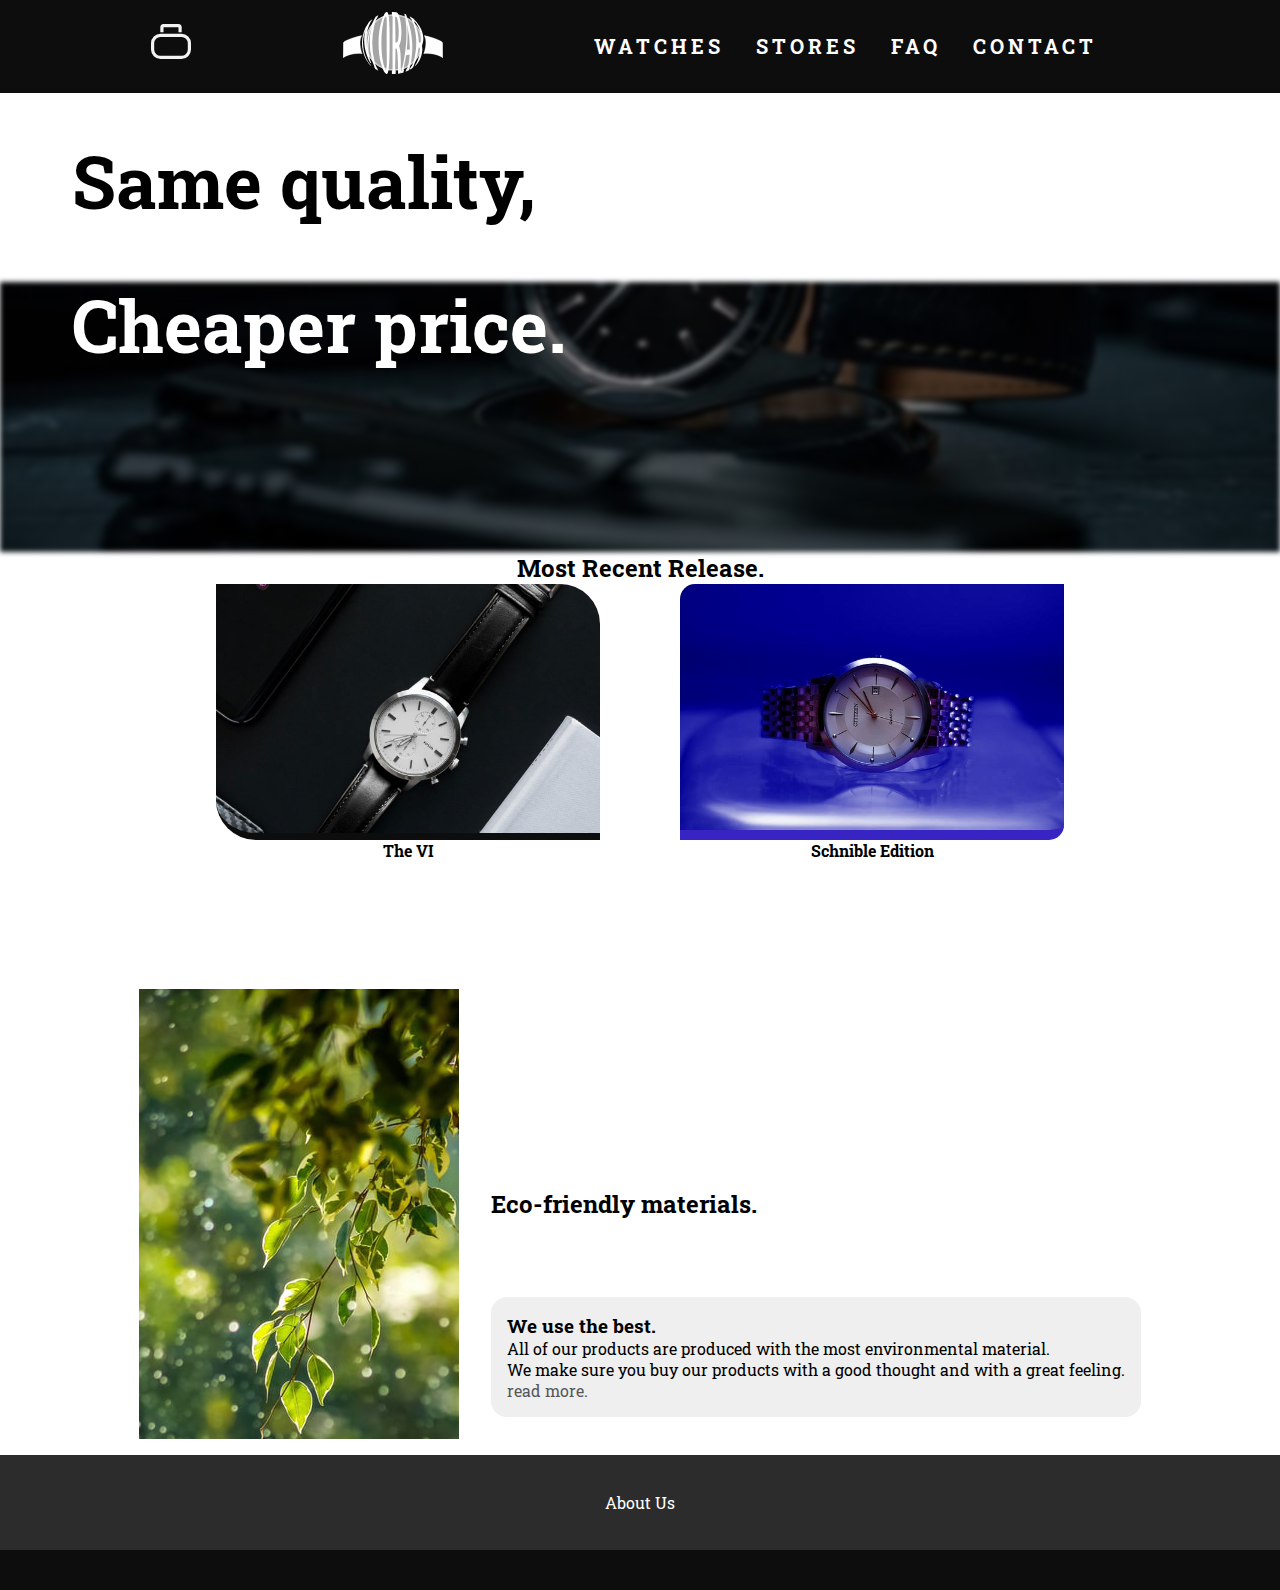
<file: index.html>
<!DOCTYPE html>
<html lang="en">
<head>
    <meta charset="UTF-8">
    <meta name="viewport" content="width=device-width, initial-scale=1.0">
    <meta http-equiv="X-UA-Compatible" content="ie=edge">
    <title>Morar Watches</title> <!-- Ska ändras! -->
    <link rel="stylesheet" href="./css/style.css">
    <style>
        @import url('https://fonts.googleapis.com/css2?family=Montserrat:wght@300;400&family=Noto+Sans&family=Raleway:wght@300&family=Roboto+Slab:wght@300&display=swap');
    </style> <!-- Noto Sans(sans-serif), Raleway(sans-serif), Roboto Slab(serif), Montserrat(sans-serif) -->
    <link rel="icon" href="/img/logo.svg">
</head>
<body>

    <div id="wrapper">
        <nav>
            
            <div><a href="./cart.html"> <h2><img id="shopping_cart" src="/img/shopping_cart_white.svg" alt="Cart"></h2></a></div>

            <a href="./index.html"><div><img class="logo" src="./img/logo.svg" alt="Logo/Home"></div></a>
            
            <div>
                <div class="burger">
                    <div class="line1"></div>
                    <div class="line2"></div>
                    <div class="line3"></div>
                </div>
                <ul class="navLinks">
                    
                    <li><a href="watchlist.html">watches
                        <svg class="linkUnderline" width="130" height="2">
                            <rect width="400" height="100" 
                            style="fill:rgb(255, 255, 255)"></rect></svg>
                    </a></li>

                    <li class="ourStores"><a href="#">stores
                        <svg class="linkUnderline" width="100" height="2">
                            <rect width="400" height="100" 
                            style="fill:rgb(255, 255, 255)"></rect></svg>
                    </a></li>

                    <li><a href="#">FAQ<svg class="linkUnderline" width="50" height="2">
                        <rect width="400" height="100" 
                        style="fill:rgb(255, 255, 255)"></rect></svg>
                    </a></li>

                    <li><a href="#">Contact<svg class="linkUnderline" width="125" height="2"></svg>
                        
                    </a></li>

                </ul>
        
              
            </div>
            
        </nav>
        <main>

            <div id="sect1Hem">
                <article class="art1Hem"><h2 id="sameQuality">Same quality,</h2> <br> <h2 id="cheaperPrice">Cheaper price.</h2></article>
                <div id="art2Hem">You found me!</div>           
                

            </div>
            

            <div class="sect2Hem">  
                <h2>Most Recent Release.</h2>
                <div id="art1_2Hem">
                
                <a href="./thevi.html"><div class="previewCycle"></div></a>

                <div class="theName1"><h4>The VI</h4></div>

                <a href="#"><div class="previewCycle2"></div></a>

                <div class="theName2"><h4>Schnible Edition</h4></div>
                </div>
        </div> 

            <div class="sect3Hem"> <!-- Natur, vatten bild section-->
                <div id="art2_3Hem">
                    
                    <div id="ecoFriendly"></div>                    
                    <div id="ecoH"><h2>Eco-friendly materials.</h2></div>
                    <div id="ecoP"><h3>We use the best.</h3><p>All of our products are produced with the most environmental material.<br> We make sure you buy our products with a good thought and with a great feeling.<br> <a href="#">read more.</a></p></div>
                    </div>

            </div>

        </main>

        <footer>
            <div id="sect1Footer"> <!-- Forsta halvan av footern -->
            <ul>
                <li><a href="#">About Us</a></li>
                <li><a href="#"></a></li>
                <li><a href="#"></a></li>
            </ul>
        </div>
            <div id="sect2Footer"> <!-- Andra halvan av Footer-->
            

            </div>
        </footer>

    </div>

    <script src="js/script.js"></script>

</body>
</html>
</file>
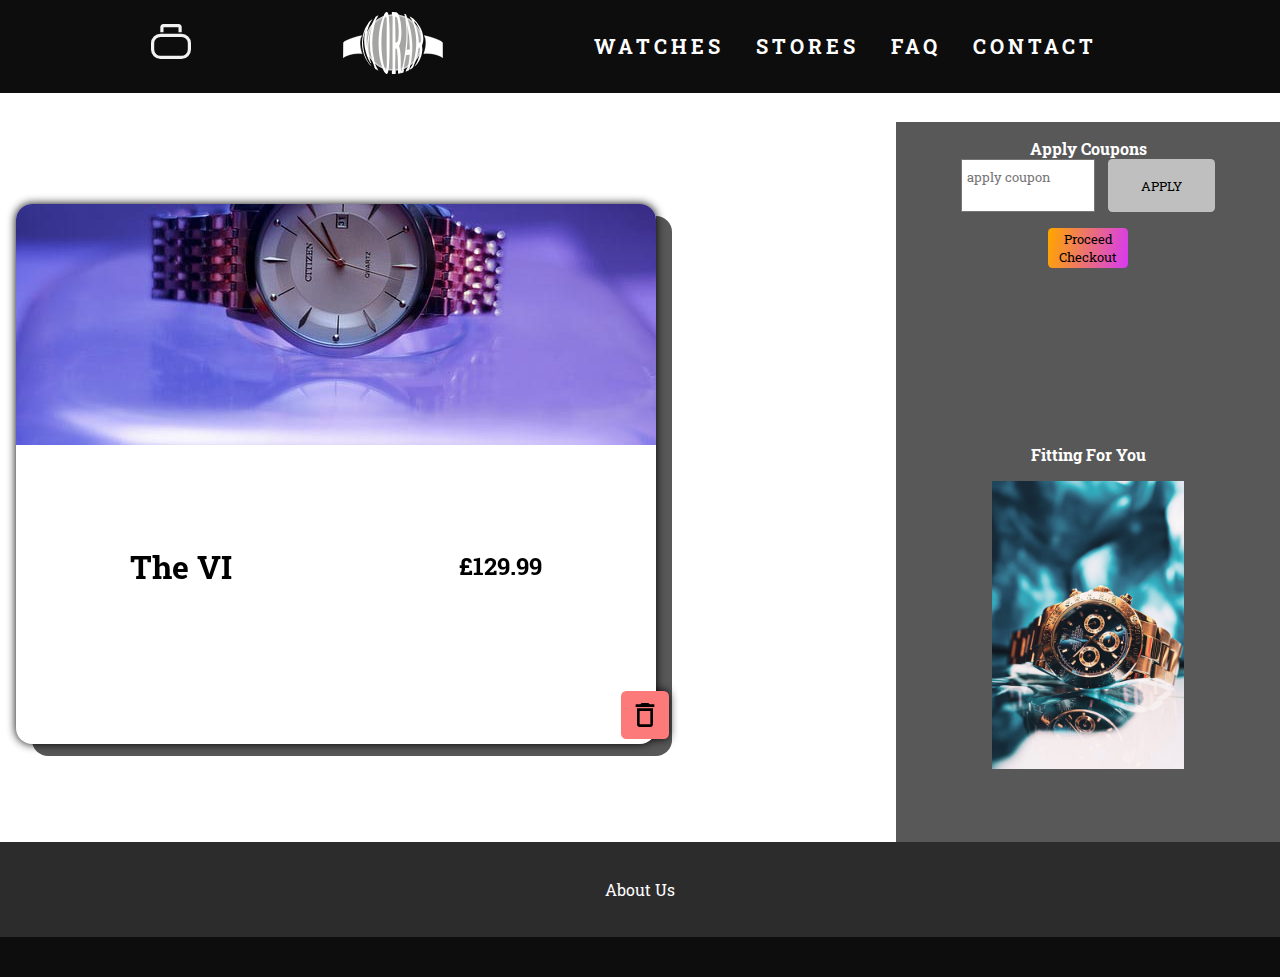
<file: cart.html>
<!DOCTYPE html>
<html lang="en">
<head>
    <meta charset="UTF-8">
    <meta http-equiv="X-UA-Compatible" content="IE=edge">
    <meta name="viewport" content="width=device-width, initial-scale=1.0">
    <title>Morar Watches</title>
    <link rel="stylesheet" href="./css/style.css">
    <style>
        @import url('https://fonts.googleapis.com/css2?family=Montserrat:wght@300;400&family=Noto+Sans&family=Raleway:wght@300&family=Roboto+Slab:wght@300&display=swap');
    </style> <!-- Noto Sans(sans-serif), Raleway(sans-serif), Roboto Slab(serif), Montserrat(sans-serif) -->
    <link rel="icon" href="/img/logo.svg">
</head>
<body>
    <div id="wrapper">
        <nav>
            
            <div><a href="./cart.html"> <h2><img id="shopping_cart" src="/img/shopping_cart_white.svg" alt="Cart"></h2></a></div>

            <a href="./index.html"><div><img class="logo" src="./img/logo.svg" alt="Logo/Home"></div></a>
            
            <div>
                <div class="burger">
                    <div class="line1"></div>
                    <div class="line2"></div>
                    <div class="line3"></div>
                </div>
                <ul class="navLinks">
                    
                    <li><a href="watchlist.html">watches
                        <svg class="linkUnderline" width="130" height="2">
                            <rect width="400" height="100" 
                            style="fill:rgb(255, 255, 255)"></rect></svg>
                    </a></li>

                    <li class="ourStores"><a href="#">stores
                        <svg class="linkUnderline" width="100" height="2">
                            <rect width="400" height="100" 
                            style="fill:rgb(255, 255, 255)"></rect></svg>
                    </a></li>

                    <li><a href="#">FAQ<svg class="linkUnderline" width="50" height="2">
                        <rect width="400" height="100" 
                        style="fill:rgb(255, 255, 255)"></rect></svg>
                    </a></li>

                    <li><a href="#">Contact<svg class="linkUnderline" width="125" height="2"></svg>
                        
                    </a></li>

                </ul>
        
              
            </div>
            
        </nav>
        <main id="mainCart">
                <div class="cartimgboxEmpty"></div>
                <div class="cartimgBox">
                    <div class="cartImg"></div>
                        <div class="cartnamePrice"><h1>The VI</h1><h2>£129.99</h2></div>
                    <div class="cartremoveitemColor">
                        <div class="cartremoveItembox"><img class="cartremoveItem" src="./img/delete_black_24dp.svg" alt="trashcan icon"></div>

                    </div>
                </div>
            
                <div class="boxbreakBox">
                    <svg class="boxbreakSkew" width= "50" height="100">
                        <rect width="50" height="20" 
                        ></rect></svg>

                    <svg class="boxBreak" width="200" height="100">
                    <rect width="300" height="20" 
                    ></rect></svg></div>
                    <div class="cartDescription">
                        <h2>Apply Coupons</h2>
                        <div class="couponBox">
                            <textarea placeholder="apply coupon" rows="1" class="couponsearchBar"></textarea>
                            <button class="couponButton">APPLY</button>
                        </div>
                        <button class="checkoutButton">Proceed Checkout</button>
                        <div class="similarImgs" id="cartsimilarImgs">
                            <h4>Fitting For You</h4>
                            <a href="#"><img src="./img/logan-weaver-jM_xJyX-sPI-unsplash.jpg" alt="Other wristwatch"></a>
                        </div>
                    </div>
            
            </main>

        <footer>
            <div id="sect1Footer"> <!-- Forsta halvan av footern -->
            <ul>
                <li><a href="#">About Us</a></li>
                <li><a href="#"></a></li>
                <li><a href="#"></a></li>
            </ul>
        </div>
            <div id="sect2Footer"> <!-- Andra halvan av Footer-->
            

            </div>
        </footer>

    </div>

    <script src="js/script.js"></script>

</body>
</html>
</file>
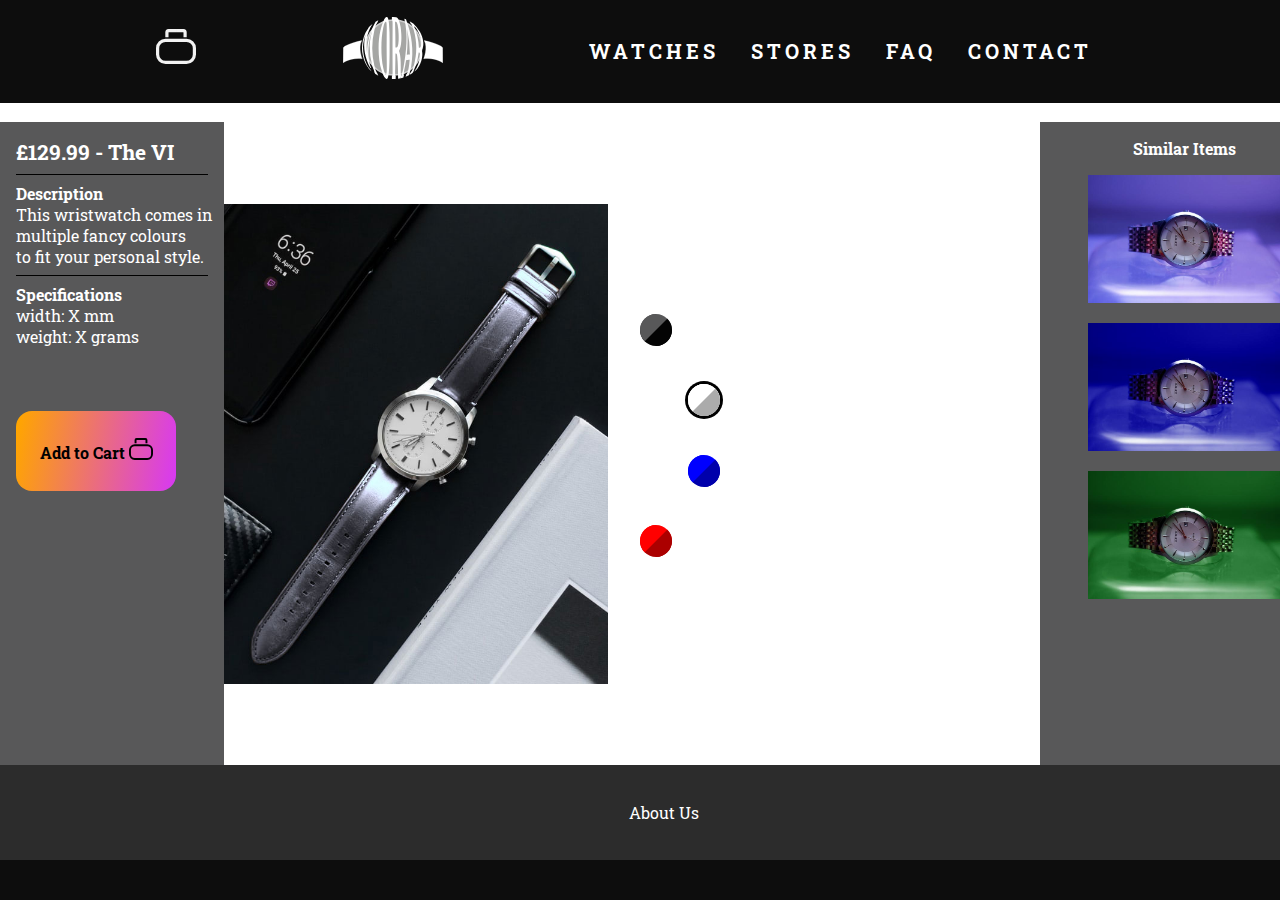
<file: thevi.html>
<!DOCTYPE html>
<html lang="en">
<head>
    <meta charset="UTF-8">
    <meta http-equiv="X-UA-Compatible" content="IE=edge">
    <meta name="viewport" content="width=device-width, initial-scale=1.0">
    <title>Morar Watches</title>
    <link rel="stylesheet" href="../css/style.css">
    <style>
        @import url('https://fonts.googleapis.com/css2?family=Montserrat:wght@300;400&family=Noto+Sans&family=Raleway:wght@300&family=Roboto+Slab:wght@300&display=swap');
    </style> <!-- Noto Sans(sans-serif), Raleway(sans-serif), Roboto Slab(serif), Montserrat(sans-serif) -->
    <link rel="icon" href="/img/logo.svg">
</head>
<body>
    <div id="wrapper">
        <nav>
            
            <div><a href="./cart.html"> <h2><img id="shopping_cart" src="/img/shopping_cart_white.svg" alt="Cart"></h2></a></div>

            <a href="/index.html"><div><img class="logo" src="/img/logo.svg" alt="Logo/Home"></div></a>
            
            <div>
                <div class="burger">
                    <div class="line1"></div>
                    <div class="line2"></div>
                    <div class="line3"></div>
                </div>
                <ul class="navLinks">
                    
                    <li><a href="watchlist.html">watches
                        <svg class="linkUnderline" width="130" height="2">
                            <rect width="400" height="100" 
                            style="fill:rgb(255, 255, 255)"></rect></svg>
                    </a></li>

                    <li class="ourStores"><a href="#">stores
                        <svg class="linkUnderline" width="100" height="2">
                            <rect width="400" height="100" 
                            style="fill:rgb(255, 255, 255)"></rect></svg>
                    </a></li>

                    <li><a href="#">FAQ<svg class="linkUnderline" width="50" height="2">
                        <rect width="400" height="100" 
                        style="fill:rgb(255, 255, 255)"></rect></svg>
                    </a></li>

                    <li><a href="#">Contact<svg class="linkUnderline" width="125" height="2">
                        <rect width="400" height="100" 
                        style="fill:rgb(255, 255, 255)"></rect></svg>
                        
                    </a></li>

                </ul>
        
              
            </div>
            
        </nav> 

        <main id="mainProduct">
            
                

                <div class="productP">

                    <div id="productText">
                    <h4>£129.99 - The VI</h4>
                    <hr>
                    <h5>Description</h5>
                    <p>This wristwatch comes in multiple fancy colours <br> to fit your personal style.</p>
                    <hr>
                    <h5>Specifications</h5>
                    <p>width: X mm</p>
                    <p>weight: X grams</p>
                    <button class="addtocartDesktop">Add to Cart <img class="addtocartImg" src="./img/shopping_cart.svg" alt="add to cart icon"></button>
                    </div>

                    
                    
                </div>    
            <div class="imgBox">
                <h2 id="productH">The VI</h2>
                <img id="productImg" src="/img/rick-muigo-SX9IouL_qOg-unsplash_white.jpg" alt="The wristwatch">
                <div id="colorButtons" style="transform: rotate(0deg);">
                    <div id="blackB" style="box-shadow: 0 0 0 black;"></div>
                        
                    <div id="whiteB" style="box-shadow: 0 0 0px 3px black;"></div>

                    <div id="blueB" style="box-shadow: 0 0 0 black;"></div>

                    <div id="redB" style="box-shadow: 0 0 0 black;"></div>

                    

                </div>
                <button class="addtocartMobile">Add to Cart <img class="addtocartImg" src="./img/shopping_cart.svg" alt="add to cart icon"></button>
            </div>
            <div class="similarImgs">
                <h4>Similar Items</h4>
                <a href="#"><img src="./img/haziq-jb-71_GA1KBf_8-unsplash_purple.jpg" alt="Other wristwatch"></a>
                <a href="#"><img src="./img/haziq-jb-71_GA1KBf_8-unsplash_marine.jpg" alt="Other wristwatch"></a>
                <a href="#"><img src="./img/haziq-jb-71_GA1KBf_8-unsplash_emerald.jpg" alt="Other wristwatch"></a>
            </div>


        </main>

        <footer>
            <div id="sect1Footer"> <!-- Forsta halvan av footern -->
            <ul>
                <li><a href="#">About Us</a></li>
                <li><a href="#"></a></li>
                <li><a href="#"></a></li>
            </ul>
        </div>
            <div id="sect2Footer"> <!-- Andra halvan av Footer-->
            

            </div>
        </footer>

        <script src="../js/script.js"></script>
</div>
</body>
</html>
</file>
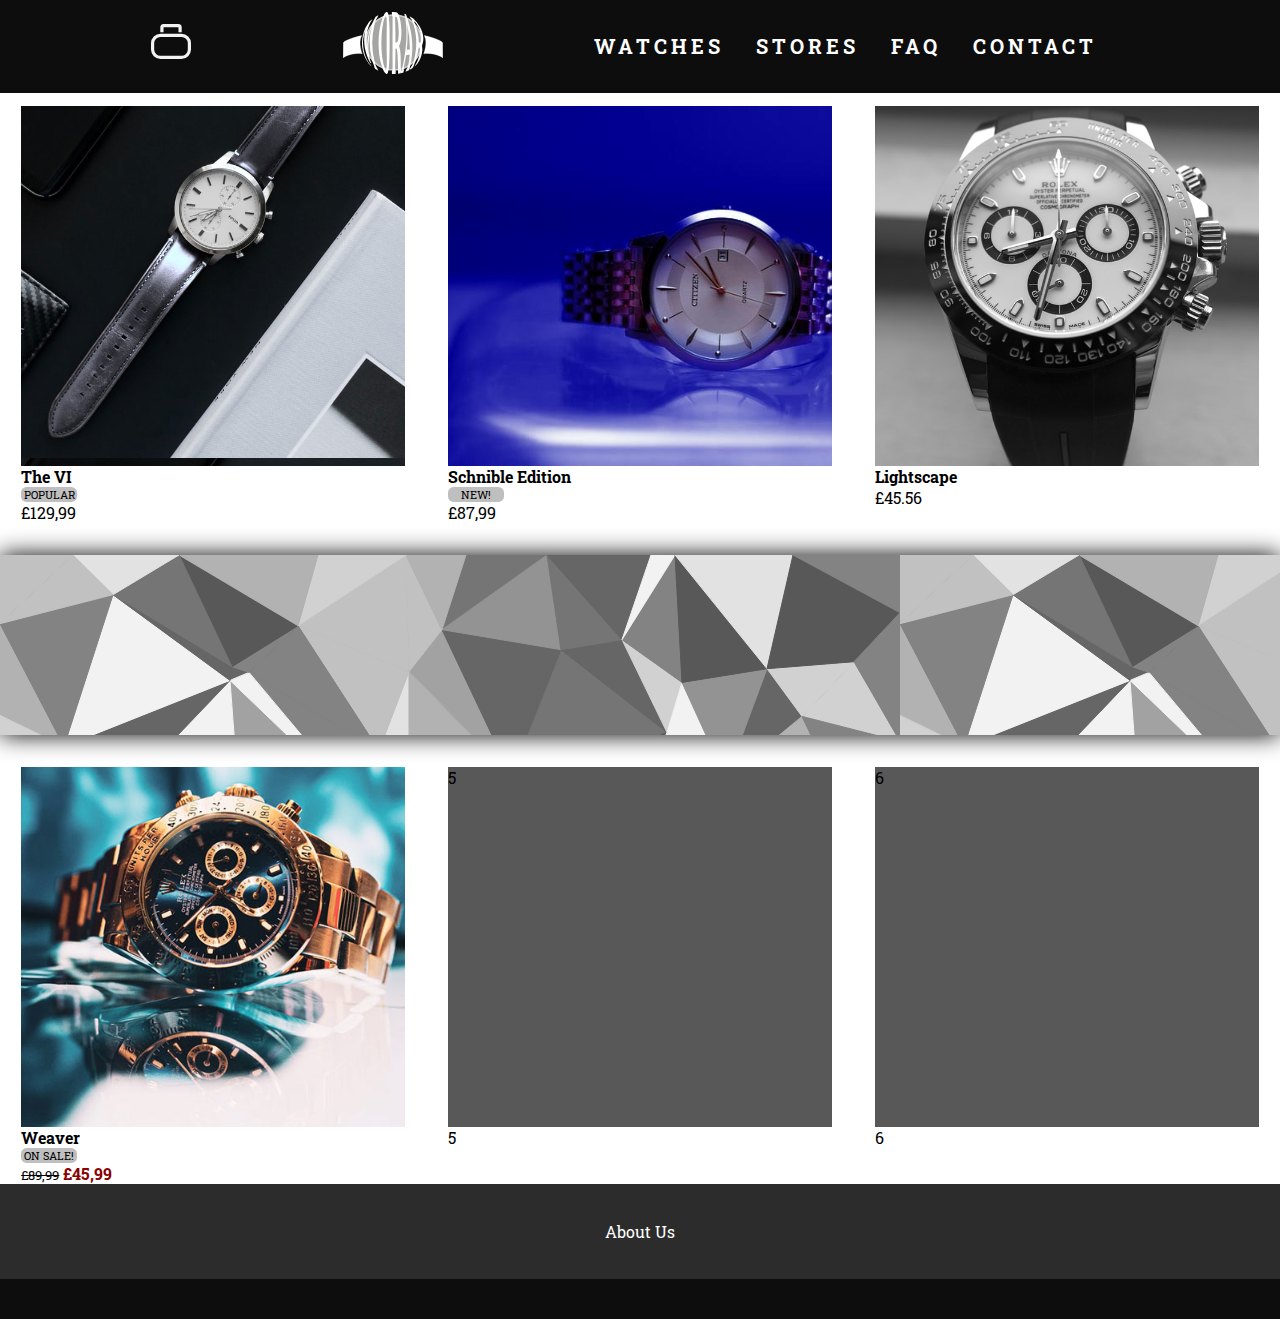
<file: watchlist.html>
<!DOCTYPE html>
<html lang="en">
<head>
    <meta charset="UTF-8">
    <meta http-equiv="X-UA-Compatible" content="IE=edge">
    <meta name="viewport" content="width=device-width, initial-scale=1.0">
    <title>Morar Watches</title>
    <link rel="stylesheet" href="../css/style.css">
    <style>
        @import url('https://fonts.googleapis.com/css2?family=Montserrat:wght@300;400&family=Noto+Sans&family=Raleway:wght@300&family=Roboto+Slab:wght@300&display=swap');
    </style> <!-- Noto Sans(sans-serif), Raleway(sans-serif), Roboto Slab(serif), Montserrat(sans-serif) -->
    <link rel="icon" href="/img/logo.svg">
</head>
<body>
    <div id="wrapper">
        <nav>
            
            <div><a href="./cart.html"> <h2><img id="shopping_cart" src="/img/shopping_cart_white.svg" alt="Cart"></h2></a></div>

            <a href="/index.html"><div><img class="logo" src="/img/logo.svg" alt="Logo/Home"></div></a>
            
            <div>
                <div class="burger">
                    <div class="line1"></div>
                    <div class="line2"></div>
                    <div class="line3"></div>
                </div>
                <ul class="navLinks">
                    
                    <li><a href="watchlist.html">watches
                        <svg class="linkUnderline" width="130" height="2">
                            <rect width="400" height="100" 
                            style="fill:rgb(255, 255, 255)"></rect></svg>
                    </a></li>

                    <li class="ourStores"><a href="#">stores
                        <svg class="linkUnderline" width="100" height="2">
                            <rect width="400" height="100" 
                            style="fill:rgb(255, 255, 255)"></rect></svg>
                    </a></li>

                    <li><a href="#">FAQ<svg class="linkUnderline" width="50" height="2">
                        <rect width="400" height="100" 
                        style="fill:rgb(255, 255, 255)"></rect></svg>
                    </a></li>

                    <li><a href="#">Contact<svg class="linkUnderline" width="125" height="2">
                        <rect width="400" height="100" 
                        style="fill:rgb(255, 255, 255)"></rect></svg>
                        
                    </a></li>

                </ul>
        
              
            </div>
            
        </nav> 
    
    <main id="mainList">
        <div class="productListItem">
            <a href="thevi.html"><div class="productlistImg" id="productlistItemVI"></div></a>   
            <div class="productlistContent"><h2>The VI</h2><p class="listitemTag">popular</p><p class="listitemPrice">£129,99</p>
            
            </div>
        </div>

        <div class="productListItem">
            <div class="productlistImg" id="productlistItemSchnible"></div>
            <div class="productlistContent"><h2>Schnible Edition</h2><p class="listitemTag">NEW!</p><p class="listitemPrice">£87,99</p>
            
            </div>
        </div>

        <div class="productListItem">
            <div class="productlistImg" id="productlistItemLight"></div>
            <div class="productlistContent"><h2>Lightscape</h2><p class="listitemPrice">£45.56</p></div>
        </div>

        <div class="watchlistBreaker"></div>


        <div class="productListItem">
            <div class="productlistImg" id="productlistItemLogan"></div>
            <div class="productlistContent"><h2>Weaver</h2><p class="listitemTag">On sale!</p><p class="listitemPrice"><span class="listitemOnsale">£89,99</span> <span class="listitemCheaptext">£45,99</span></p></div>
        </div>

        <div class="productListItem">
            <div class="productlistImg">5</div>
            <div class="productlistContent">5</div>
        </div>

        <div class="productListItem">
            <div class="productlistImg">6</div>
            <div class="productlistContent">6</div>
        </div>
    </main>

    <footer>
        <div id="sect1Footer"> <!-- Forsta halvan av footern -->
        <ul>
            <li><a href="#">About Us</a></li>
            <li><a href="#"></a></li>
            <li><a href="#"></a></li>
        </ul>
    </div>
        <div id="sect2Footer"> <!-- Andra halvan av Footer-->
        

        </div>
    </footer>
</div>
    <script src="../js/script.js"></script>
</body>
</html>
</file>
<file: css/style.css>
/* Denna fil skall innehålla din CSS kod */
:root { /* Färgvariabler */
    --white: #F2F2F2;
    --lightWhite: #BFBFBF;
    --lightGray: #89888C;
    --darkGray: #585859;
    --black: #0D0D0D;

}

* {
    margin: 0;
    padding: 0;
    box-sizing: border-box;
    font-family: 'Roboto Slab', sans-serif;
}
/* För burger Menu */
.navLinks {
    display: flex;
    flex-direction: column;
    justify-content: space-around;
    position: absolute;
    right: 0px;
    height: 90vh;
    top: -90vh;
    background-color: #000000a9;
    align-items: center;
    text-align: center;
    width: 40%; 
    
}
.navLinks li {
    list-style: none;
}
.navLinks a {
    color: rgb(255, 255, 255);
    position: relative;
    display: inline-block;
    text-transform: uppercase;
    text-decoration: none;
    font-weight: bold;
    font-size: 20px;
    letter-spacing: 4px;
    width: 100%;
    line-height: 0.3em;
    
}
.linkUnderline {
    transition: all ease 1s;
    position: absolute;
    opacity: 0;
    bottom: -10px;
    left: 0;
    border-top: 0px solid white;
}
.navLinks a:hover { /* When hovering */
    color: #585859;   
}
.navLinks a:hover .linkUnderline {
    transition: all ease 0.33s;
    position: absolute;
    z-index: -1;
    border-top: 30px solid white;
    opacity: 1;

}



.burger div {
    width: 25px;
    height:  3px;
    background-color: rgb(255, 255, 255);
    margin: 5px;
    border-radius: 9%;
    transition: 0.3s;
}
.toggle .line1 {
    transform: rotate(-45deg) translate(-5px, 6px);
    background-color: #585859;
}
.toggle .line2 {
    opacity: 0;
}
.toggle .line3 {
    transform: rotate(45deg) translate(-5px, -6px);
    background-color: #585859;
}
.navActive {
    transition: all 2s cubic-bezier(.7,-0.01,.27,1.01);
    transform: translateY(100vh);
    position: fixed;
    bottom: 0;
}
/* /// Burger Meny end */

/*    Keyframes Start   */
@keyframes imageCycle { /* Image cycle for The Vi watch */
    0% {
        background-image: url(../img/rick-muigo-SX9IouL_qOg-unsplash_black.jpg);
        border-bottom: 0.5em solid var(--black);
    }

    25% {
        background-image: url(../img/rick-muigo-SX9IouL_qOg-unsplash_red.jpg);
        border-bottom: 0.5em solid #ff6666;
    }
    50% {
        background-image: url(../img/rick-muigo-SX9IouL_qOg-unsplash_white.jpg);
        border-bottom: 0.5em solid #646464;

    }
    75% {
        background-image: url(../img/rick-muigo-SX9IouL_qOg-unsplash_blue.jpg);
        border-bottom: 0.5em solid #6bc9ff;
    }
}

@keyframes imageCycle2 { /* Image cycle for the ... watch*/
    0% {
        background-image: url(../img/haziq-jb-71_GA1KBf_8-unsplash_marine.jpg);
    }
    33% {
        background-image: url(../img/haziq-jb-71_GA1KBf_8-unsplash_purple.jpg);
    }
    66% {
        background-image: url(../img/haziq-jb-71_GA1KBf_8-unsplash_emerald.jpg);
    }
}

@keyframes buttonTransition { /* Snurrar när du öppnar sidan */
    from {
        transform: rotate(0deg);
    }
    to {
        transform: rotate(360deg);
    }
}
/* /// KEYFRAMES END /// */



#wrapper {
    display: grid;
    grid-template-areas: 
    'nv'
    'mn'
    'ft';
    min-height: 100vh;
    grid-template-rows: 10vh auto 15vh;
    grid-template-columns: auto;
}
nav {
    transition: 1s ease;
    background-color: var(--black);
    color: white;
    position: fixed;
    top: 0;
    z-index: 3;
    width: 100%;
    height: 10%;
    display: flex;
    align-items: center;
    flex-direction: row;
    grid-area: nv;
    justify-content:space-evenly;
    outline: var(--black) solid 8px;
}
#shopping_cart {/* img av shopping cart */
    width: 8vw;

}
.logo { /* img off logo*/
    width: 15vw;  
}
#sect1Hem {
    grid-area: sect1;
    display: flex;
    flex-direction: row;

}
.art1Hem { 
    position: absolute;
    display: inline;
    background-color: transparent;
    font-size: 2em;
    font-weight: 800;
    width: 30vw;
    height: 50vh;
    line-height: 1.3em;
}
#sameQuality {/* Text till bilden */
    margin-left: 1em;
    margin-top: 0.33em;
}
#cheaperPrice { /* Text till bilden */
    color: white;
    margin-left: 1em;
}
#art2Hem { /* Bilden */
    margin-top: 8em;
    margin-left: 0;
    padding-left: 0;
    width: 100vw;
    height: 25vh;
    z-index: -1;
    display: inline;
    background-color: #bfbfbf50;
    background-image: url(../img/paul-cuoco-CO2vOhPqlrM-unsplash.jpg);
    background-size: cover;
    background-position-y: -2em;
    background-position-x: 3em;
}
#triangleBreak {
  width: 100vw;
}
main {
    margin-top: 2em;
    grid-area: mn;
    display: grid;
    grid-template-areas: 
    'sect1'
    'sect2';
    grid-template-rows: 1fr 0.8fr;
}
.sect2Hem {
    grid-area: sect2;
    display: flex;
    flex-direction: column;
    align-items: center;
    justify-content: center;
}
.sect2Hem p {
    font-weight: bold;
}
#art1_2Hem h2 {
    text-align: center;
}
#art1_2Hem {
    display: flex;
    flex-direction: column;
    justify-content: center;
    align-items: center;
    text-align: center;
}


.previewCycle {
    background-color: gray;
    width: 70vw;
    height: 20vh;
    background-image: url(../img/rick-muigo-SX9IouL_qOg-unsplash_black.jpg);
    border-bottom: 7px solid var(--black);
    border-radius: 0px 40px 0px 40px;
    background-size: cover;
    background-position-y: -5em;
    animation-name: imageCycle;
    animation-duration: 20s;
    animation-iteration-count: infinite;
    transition: width 1s ease;
    opacity: 100%;
}
.theName {
    margin-bottom: 1em;
}
.previewCycle2 {
    background-color: gray;
    width: 70vw;
    height: 15vh;
    background-image: url(../img/haziq-jb-71_GA1KBf_8-unsplash_marine.jpg);
    background-size: cover;
    background-position-y: -3em;
    border-radius: 15px 0px 15px 0px;
    border-bottom: rgb(55, 36, 194) 10px solid;
    animation-name: imageCycle2;
    animation-duration: 10s;
    animation-iteration-count: infinite;
    transition: width 1s ease;
    opacity: 100%;
}
.sect3Hem {
    display: flex;
    justify-content: center;
    flex-direction: column;
    text-align: center;
    margin-top: 2em;
}
.sect3Hem h3 {
    font-weight: bold;
}
#art2_3Hem {
    display: flex;
    flex-direction: column;
    justify-content: center;
    align-items: center;
}
#art2_3Hem a{
    text-decoration: none;
    color: #585859;
}
#art2_3Hem a:hover{
    color: white;
}
#ecoFriendly { /* Image of Environment */
    background-color: gray;
    background-image: url(../img/goutham-krishna-h5wvMCdOV3w-unsplash.jpg);
    width: 80vw;
    height: 30vh;
    background-position-x: -10em;
    background-position-y: -20em;
    margin-bottom: 1em;
}
#ecoP {
    background-color: #bfbfbf40;
    border-radius: 1em;

}

footer {
    grid-area: ft;
    color: white;
}
footer a {
    text-decoration: none;
    color:white;
}
a:visited {
    color: white;
}
footer a:hover {
    color: #585859;
}
#sect1Footer  {   
    height: 70%;   
    background-color: #2c2c2c;
    display: flex;
    flex-direction: column;
    text-align: center;
    align-items: center;
    justify-content: center;
}
#sect1Footer ul {
    list-style-type: none;
}
#sect2Footer {
    background-color: #0d0d0d;
    height: 30%;
}

/* THe VI / PRODUCTS*/

#mainProduct {
    grid-template-rows: 1fr 0fr;
    display: grid;
    grid-template-areas: 
    'imgb'
    'prodp'
    'simi';
}

.imgBox {
    grid-area: imgb;
    align-items: center;
    display: flex;
    flex-direction:column;
}
#productImg {
    width: 70vw;
    background-size: cover;
    background-position-y: -2em;
    margin-bottom: 1em;
    transition: all ease 1s;
}
#colorButtons {
    width: 80vw;
    height: 6vh;
    display: flex;
    flex-direction: row;
    justify-content: space-evenly;
    align-items: center;
    background-color: rgba(128, 128, 128, 0.308);
    border-radius: 1em;
    margin-bottom: 1em;
}
#blackB, #blueB, #whiteB, #redB {
    border-radius: 100%;
    animation-name: buttonTransition;
    animation-duration: 1s;
    transition: all ease 0.3s;
    transform: translateZ(0)
}
#blackB {
    border: 0.7em outset #585859;
}
#whiteB {
    border: 0.7em outset white;
}
#redB {
    border: 0.7em outset red;
}
#blueB {
    border: 0.7em outset blue;
}
.productP { /* Hela beskrviningen till produkten */
    grid-area: prodp;
    display: flex;
    justify-content: center;
    background-color: #585859;
    width: 100%;
    min-height: 30vh;

}
.addtocartMobile {
    margin-bottom: 1em;
    background-color: orange;
    border-radius: 1em;
    width: 10em;
    text-align: center;
    align-items: center;
    height: 5em;
    font-weight: bold;
    border: none;
    cursor: pointer;
    color: black;
}
.addtocartDesktop {
    z-index: -5;
    position: absolute;
    visibility: hidden;
}
.addtocartImg {
    width: 1.5em;
}
#productText hr { /* Lines mellan texten i beskrivningen av producken*/
    margin-top: 0.5em;
    margin-bottom: 0.5em;
    background-color: black;
    border: none;
    width: 100%;
    height: 1px;
}
#productText { /* Textboxen till texten i besk.*/
    padding-top: 1em;
    color: white;
    width: 70vw;
    margin-bottom: 1em;
}
#productText h4 {
    font-size: 1.33em;
}
#productText h5 {
    font-size: 1em;
}
#productText p {
    font-size: 1em;
}
.similarImgs { /* Boxen till "similarimgs" */
    grid-area: simi;
    width: 100%;
    background-color: #585859;
    text-align: center;
    
    color: white;
}
.similarImgs h4 {
    padding-bottom: 1em;
    font-size: 1em; 
}
.similarImgs img {
    width: 55vw;
    padding-bottom: 1em;
    transition: width 0.5s ease;
}

/* Delsida 3, watchlist */
#mainList {
    margin-top: 1em;
    min-height: 100vh;
    display: flex;
    flex-direction: row;
    flex-wrap: wrap;
    justify-content: space-evenly;
}
.productlistItem {
    margin-bottom: 1em;
}
.productlistImg {
    width: 40vw;
    height: 25vh;
    background-color: #585859;
}
#productlistItemSchnible { 
    background-image: url(../img/haziq-jb-71_GA1KBf_8-unsplash_marine.jpg);
    background-size: cover;
    background-position-x: -5em;
}
#productlistItemVI { 
    background-image: url(../img/rick-muigo-SX9IouL_qOg-unsplash_white.jpg);
    background-size: cover;
}
#productlistItemLight {
    background-image: url(../img/lightscape-YBR08SwBp24-unsplash.jpg);
    background-size: cover;
}
#productlistItemLogan {
    background-image: url(../img/logan-weaver-jM_xJyX-sPI-unsplash.jpg);
    background-size: cover;
}
.productlistContent h2 {
    font-size: 1em;
}
.listitemTag {
    font-size: 0.7em;
    width: 5em;
    text-align: center;
    border-radius: 0.5em;
    background-color: var(--lightWhite);
}
.listitemOnsale { /* Gamla priset */
    text-decoration: line-through;
    font-size: 0.8em;
}
.listitemCheaptext { /* Det nya priset */
    color: darkred;
    font-weight: bold;
}
 /*//////////////// Delsida 3 börjar här ////////////////////////////////
 
                                :)  This food tasty
                                Hej Mattias!
 
 ////////////////////////////////////////////////////////////////////////*/
#mainCart { /* Hela Main */
    display: flex;
    flex-direction: column;
    align-items: center;
}
.cartimgBox { /* Hela boxen av card*/
    background-color: #ffffff;    
    margin-top: 1em;
    height: 50vh;
    width: 90vw;
    border-radius: 1em;
    filter: drop-shadow(0 0 0.3em black);
    display: flex;
    flex-direction: column;
    margin-bottom: 2em;
}
.cartimgboxEmpty {
    margin-top: 0.5em;
    margin-left: 2em;
    position: absolute;
    left: 0;
    border-radius: 1em;
    height: 50vh;
    width: 90vw;
    background-color: #585859;
}
.cartnamePrice { /* Pris och Nametag boxen */
    display: flex;
    flex-direction: row;
    width: 100%;
    justify-content: space-around;
}
.cartImg { /* Bilden i "Cart" */
    height: 30vh;
    width: 90vw;
    background-size: cover;
    background-color: gray;
    background-image: url(../img/haziq-jb-71_GA1KBf_8-unsplash_purple.jpg);
    border-top-left-radius: 1em;
    border-top-right-radius: 1em;

}

.cartremoveItem {
    width: 2em;
}
.cartremoveItembox { /* Själva knappen*/
    display: flex;
    align-items: center;
    justify-content: center;
    background-color: rgb(253, 122, 122);
    width: 3em;
    height: 3em;
    border-radius: 0.33em;

}
.cartremoveitemColor { /* Knappens boxarea*/
    margin: 0;
    display: flex;
    justify-content: flex-end;
    align-items: center;
    width: 95vw;
    height: 4em;
}
/* Används inte
.cartcolorPicker {
    text-align: center;
    background-color: white;
    width: 3em;
    height: 2em;
    color: black;
    font-size: 1em;
    text-decoration: none;
    border: solid black 1px;
}
.cartcolorPicker:hover, .cartcolorPicker:focus {
}
.dropdown {
    position: relative;
    display: inline-block;
}
.dropdown a:hover {
    background-color: #ddd;
}
.dropdown-content a{
    color: black;
    padding: 12px 16px;
    text-decoration: none;
    display: block;
} 
.dropdown-content { /* Dold som standard*//*
    display: none;
    position: absolute;
    background-color: #f1f1f1;
    min-width: 160px;
    overflow:auto;
    z-index: -3;
    right: 0;
    bottom: 160px;
    filter: none;
}
.show {
    z-index: 1;
    display: block;
    background-color: white;
    filter: drop-shadow(0 0 0.3em black);

}


*/
.boxBreak { /* The Box */
    fill: #585859;
}
.boxbreakSkew {
    fill: #585859;
    transform: skewX(-30deg);
}
.boxbreakBox { /* The box of the box*/
    display: flex;
    justify-content: flex-end;
    width: 100vw;
    height: 20px;
    
}
.cartDescription {
    display: flex;
    flex-direction: column;
    background-color: #585859;
    width: 100vw;
    padding: 1em;
    min-height: 40vh;
    
}
.cartDescription h2 {
    font-size: 1em;
    color: white;
}
.couponBox {
    display: flex;
    margin-bottom: 1em;
    flex-direction: row;

}
.couponsearchBar {
    background-color: white;
    height: 4em;
    width: 10em;
    margin-right: 1em;
    padding-top: 8px;
    resize: none;
    padding-left: 5px;
    align-items: center;
}
.couponButton {
    width: 8em;
    height: 4em;
    border: none;
    padding: 0;
    color: black;
    background-color: var(--lightWhite);
    border-radius: 0.33em;
    transition: all 0.3s;
}
.couponButton:hover {
    background-color: var();
}
.checkoutButton {
    color: black;
    background: rgb(215,56,244);
    background: linear-gradient(280deg, rgba(215,56,244,1) 0%, rgba(255,165,0,1) 51%, rgba(255,0,0,1) 100%);  
    background-size: 200%;
    background-position: right;
    border-radius: 0.33em;
    transition: all 1s;
    border: none;
    width: 6em;
    height: 3em;
    cursor: pointer;
}
.checkoutButton:hover {
    background-position: left;
}

/* ////////////////////////////






////////MEDIA QUERIES///// */
@media screen and (min-width: 480px) { /* För Desktop */
    .art1Hem {
        font-size: 3em;
        line-height: 1.5em;
        width: 80vw;
    }
    #art2Hem {
        margin-top: 10em;
        height: 30vh;
        background-position-y: -60vh;
        background-position-x: 0vw;
        background-size: 100%;
        filter: blur(0.15em);
    }
    .logo {
        width: 100px;
    }
    #shopping_cart {
        width:40px;
    }
    nav {

        align-items: center;
        outline: var(--black) solid;
    }
    .navLinks {
        flex-direction: row;
        position:static;
        height: 0vh;
        padding-bottom: 24px;
        background-color: transparent;
        align-items: center;
        justify-content: space-between;

    }
    .burger div {
        visibility: hidden;
        z-index: -10;
    }
    .navLinks li {
        padding-right: 2em;
    }


    .previewCycle {
        grid-area: pc1;
        width: 30vw;
        height: 20vw;
        transition: all ease 1s;
    }
    .previewCycle2 {
        grid-area: pc2;
        width: 30vw;
        height: 20vw;
        transition: all ease 1s;
        background-position-y: 0em;

    }
    .previewCycle:hover, .previewCycle2:hover {
        width: 35vw;
        height: 22vw;
        transition: all ease 1s;
    }
    .theName1 {
        grid-area: thn1;
    }
    .theName2 {
        grid-area: thn2;
    }
    #art1_2Hem {
        display: grid;
        grid-template-areas: 
        'pc1 pc2'
        'thn1 thn2';
        column-gap: 5em;
        margin-bottom: 6em;
    }
    #art2_3Hem {
        display: grid;
        grid-template-areas: 
        'ecof ecoh'
        'ecof ecop';
        column-gap: 2em;
    }
    #ecoFriendly { /* Bilden */
        grid-area: ecof;
        width: 25vw;
        height: 50vh;
        background-position-y: -5em;
    }
    #ecoP {
        padding: 1em;
        border-radius: 1em;
        grid-area: ecop;
        text-align: left;
        background-color: #bfbfbf40;
    }
    #ecoH {
        grid-area: ecoh;
        text-align: left;
        margin-top: 10em;
    }


    /* Produkt sida (The VI) */
    #mainProduct {
        display: flex;
        flex-direction: row;
        align-items: unset; 
        justify-content: space-between;
        width: 100%;
        height: auto;

    }
    #productText {
        width: auto;
        word-wrap: break-word;
    }
    #productText hr {
        width: 15vw;
    }
    .productP {
        padding-left: 1em;
        justify-content: flex-start;
        grid-area: prodp;
        min-height: 100%;
        width: 20vw;
    }
    #productH {
        visibility: hidden;
        position: absolute;
        z-index: -9;
        left: 0;
    }
    #productImg {
        grid-area: prodi;
        width: 30vw;
        z-index: 1;
        display: inline;
        margin-bottom: 0;
    }
    #colorButtons {
        grid-area: colorbut;
        border-radius: 100%;
        width: 20em;
        height: 20em;
        transition: all ease 1s;
        flex-direction: column;
        align-self: center;
        padding-right: 18em;
        background-color: transparent;
    }
    .imgBox {
        display: flex;
        flex-direction: row;
        min-width: 50vw;
    }
    #blackB {
        margin-left: 4em;
        border: 1em outset var(--darkGray);
    }
    #whiteB {
        margin-left: 10em;
        border: 1em outset white;
        box-shadow: 0 0 0px 5px black;
    }
    #blueB {
        margin-left: 10em;
        border: 1em outset blue;
    }
    #redB {
        margin-left: 4em;
        border: 1em outset red;
    }
    .addtocartMobile { /* För att gömma add to cart knappen */
        position: absolute;
        z-index: -3;
        visibility: hidden;
    }
    .addtocartDesktop {
        z-index: 0;
        position:unset;
        visibility:visible;
        margin-top: 4em;
        margin-bottom: 1em;
        background: rgb(215,56,244);
        background: linear-gradient(280deg, rgba(215,56,244,1) 0%, rgba(255,165,0,1) 51%, rgba(255,0,0,1) 100%);   
        background-position: right; 
        background-size: 200%;
        border-radius: 1em;
        height: 5em;
        width: 10em;
        text-align: center;
        align-items: center;
        font-weight: bolder;
        font-size: 1em;
        border: none;
        cursor: pointer;
        color: black;
        opacity: 1;
        transition: all 1s;
    }
    .addtocartDesktop:hover {
       
        background-position: left;
    }
    .similarImgs {
        margin-left: 11em;
        width: 25%;
        background-color: var(--darkGray);
        text-align: center;
        padding-top: 1em;
        color: white;
    }
    .similarImgs h4 {
        padding-bottom: 1em;
        font-size: 1em; 
    }
    .similarImgs img {
        width: 15vw;
        padding-bottom: 1em;
        transition: width 0.5s ease;
    }
    .similarImgs img:hover {
        width: 18vw;
    }
    #mainList {
        margin-top: 1em;
        min-height: 100vh;
        display: flex;
        flex-direction: row;
        flex-wrap: wrap;
        justify-content: space-around;
    }
    .productlistImg {
        width: 30vw;
        height: 40vh;
        transition: transform ease 0.5s;
    }   
    .productlistImg:hover {
        transform: scale(1.1);
    }
    .listitemTag {
        text-transform:uppercase;
    }
    #productlistItemSchnible {
        background-position: 0 0;
    }
    #productlistItemVI {
        background-position: 0 -8em;
    }
    #productlistItemLight {
        background-position: 0 -5em;
    }
    #productlistItemLogan { /* Logan weaver bild */
        background-position: 0  -12em;
    }

    .watchlistBreaker {
        filter: drop-shadow(0 0 0.75rem black);
        margin-bottom: 2em;
        margin-top: 2em;
        width: 100%;
        height: 20vh;
        background-image: url(../img/low-poly-grid-haikei-2.svg);

    }
    /* The last delsida, Tack gode gud. 
    */

    #mainCart {
        flex-direction: row;
        max-width: 100vw;
        justify-content: space-between;
    }
    .cartnamePrice {
        align-items: center;
        height: 30vh;
    }
    .cartimgBox {
        width: 50vw;
        height: 60vh;
        margin-left: 1em;
    }
    .cartimgboxEmpty {
        width: 50vw;
        height: 60vh;
        margin-left: 2em;
    }
    .cartImg {
        width: 100%;
        background-position-y: -10em;
    }
    .cartremoveItembox {
        transition: background-color 0.2s;
        cursor: pointer;
    }
    .cartremoveItembox:hover {
        background-color: var(--darkGray);
    }
    .cartremoveitemColor {
        justify-content: flex-end;
        width: 51vw;
    }
    .cartDescription {
        min-height: 80vh;
        max-width: 30vw;
        align-items: center;
    }
    #cartsimilarImgs {
        margin-top: 10em;
        width: unset;
        margin-left: 0;
        align-self: center;
    }
    .boxbreakBox {
        visibility: hidden;
        z-index: -69; /* Haha Funny number*/
    }
    .boxBreak, .boxbreakBox, .boxbreakSkew {
        width: 0;
        height: 0;
    }
}
</file>
